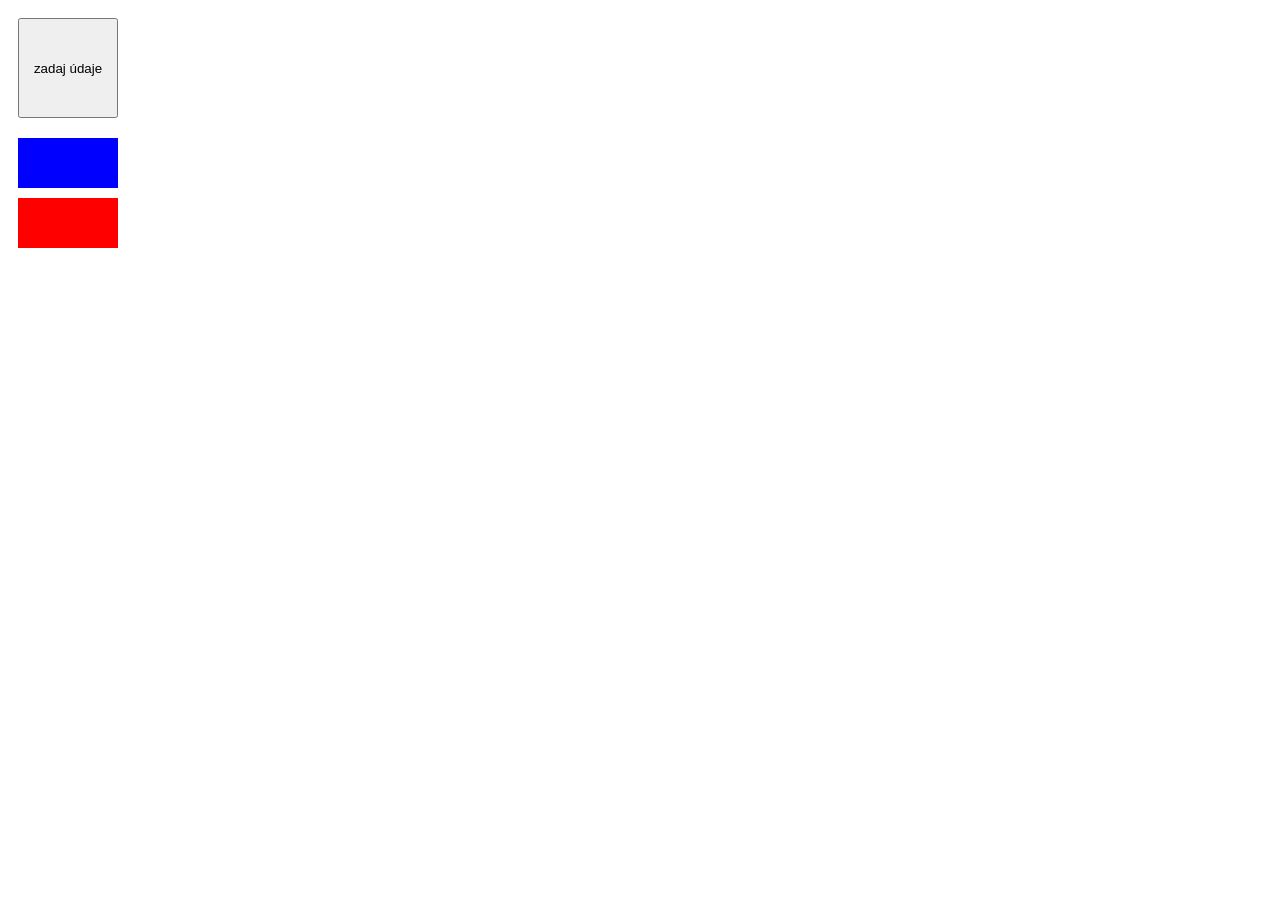
<file: index.html>
<!DOCTYPE html>
<html lang="en">

<head>
    <meta charset="UTF-8">
    <meta name="viewport" content="width=device-width, initial-scale=1.0">
    <title>Document</title>
    <script src=""></script>
</head>

<body>


    <button onclick="zadajMeno()" style="margin: 10px; width: 100px; height: 100px;"> zadaj údaje</button>

    <div id="vystup" style="height: 50px; width: 100px; align-content: center; background-color: blue; margin: 10px;">
    </div>

    <div id="vystup2" style=" align-content: center; margin: 10px; background-color: red; height: 50px; width: 100px;">
    </div>

</body>
<script>
    console.log("Hello from inline script!");
    function zadajMeno() {
        const meno = prompt("Zadaj svoje meno:");

        if (meno !== null && meno !== "") {
            document.getElementById("vystup").textContent = "Ahoj " + meno;
        }

        const vek = prompt("Zadaj svoj vek:");
        if (vek !== null && vek !== "") {
            document.getElementById("vystup2").textContent = "Mas " + vek + " rokov.";
        }
    }
</script>

</html>
</file>
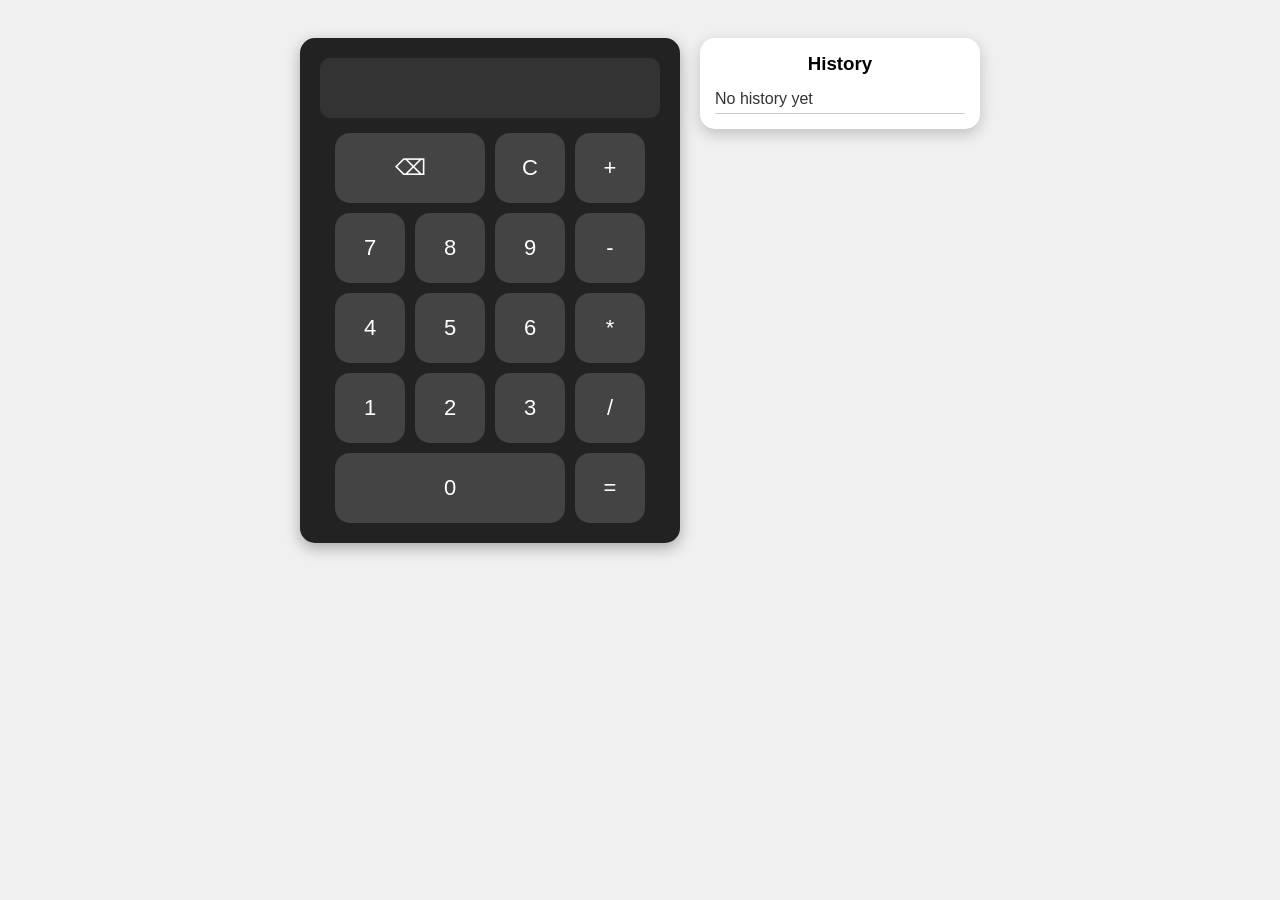
<file: Calculator.html>
<!DOCTYPE html>
<html lang="sk">
<head>
<meta charset="UTF-8">
<title>Kalkulačka s históriou</title>
<script src="Calculator.js"></script>

<style>
body {
    font-family: Arial, sans-serif;
    display: flex;
    justify-content: center;
    align-items: flex-start;
    padding-top: 30px;
    background: #f0f0f0;
    gap: 20px; 
}

.kalkulacka {
    background: #222;
    padding: 20px;
    border-radius: 15px;
    box-shadow: 0 5px 15px rgba(0,0,0,0.3);
    display: flex;
    flex-direction: column;
    align-items: center;
}

#display {
    width: 100%;
    max-width: 320px;
    height: 60px;
    font-size: 28px;
    margin-bottom: 15px;
    text-align: right;
    padding: 0 10px;
    border-radius: 10px;
    border: none;
    background: #333;
    color: #fff;
}

.tlacidla {
    display: grid;
    grid-template-columns: repeat(4, 70px);
    grid-auto-rows: 70px;
    gap: 10px;
    justify-content: center;
    width: 100%;
}

button {
    font-size: 22px;
    border: none;
    border-radius: 15px;
    background: #444;
    color: #fff;
    cursor: pointer;
    transition: background 0.2s;
}

button:hover { background: #666; }
button:active { background: #888; }

.button-0 { grid-column: span 3; }
.button-backspace { grid-column: span 2;}

#history {
    width: 250px;
    background: #fff;
    color: #000;
    border-radius: 15px;
    padding: 15px;
    max-height: 450px;
    overflow-y: auto;
    box-shadow: 0 5px 15px rgba(0,0,0,0.2);
}

#history h3 {
    margin-top: 0;
    margin-bottom: 10px;
    text-align: center;
}

#history ul {
    list-style: none;
    padding-left: 0;
    margin: 0;
}

#history li {
    padding: 5px 0;
    border-bottom: 1px solid #ccc;
    color: #333;
}
</style>
</head>

<body>

<div class="kalkulacka">
    <input type="text" id="display" readonly>

    <div class="tlacidla">
        <!-- Prvý riadok -->
        <button class="button-backspace" onclick="backspace()">⌫</button>
        <button onclick="clearAll()">C</button>
        <button onclick="setOperator('+')">+</button>

        <!-- Druhý riadok -->
        <button onclick="addNumber(7)">7</button>
        <button onclick="addNumber(8)">8</button>
        <button onclick="addNumber(9)">9</button>
        <button onclick="setOperator('-')">-</button>

        <!-- Tretí riadok -->
        <button onclick="addNumber(4)">4</button>
        <button onclick="addNumber(5)">5</button>
        <button onclick="addNumber(6)">6</button>
        <button onclick="setOperator('*')">*</button>

        <!-- Štvrtý riadok -->
        <button onclick="addNumber(1)">1</button>
        <button onclick="addNumber(2)">2</button>
        <button onclick="addNumber(3)">3</button>
        <button onclick="setOperator('/')">/</button>

        <!-- Piaty riadok -->
        <button class="button-0" onclick="addNumber(0)">0</button>
        <button onclick="calculateResult()">=</button>
    </div>
</div>

<!-- História vedľa kalkulačky -->
<div id="history">
    <h3>History</h3>
    <ul id="historyList">
        <li id="noHistory">No history yet</li>
    </ul>
</div>

</body>
</html>
</file>
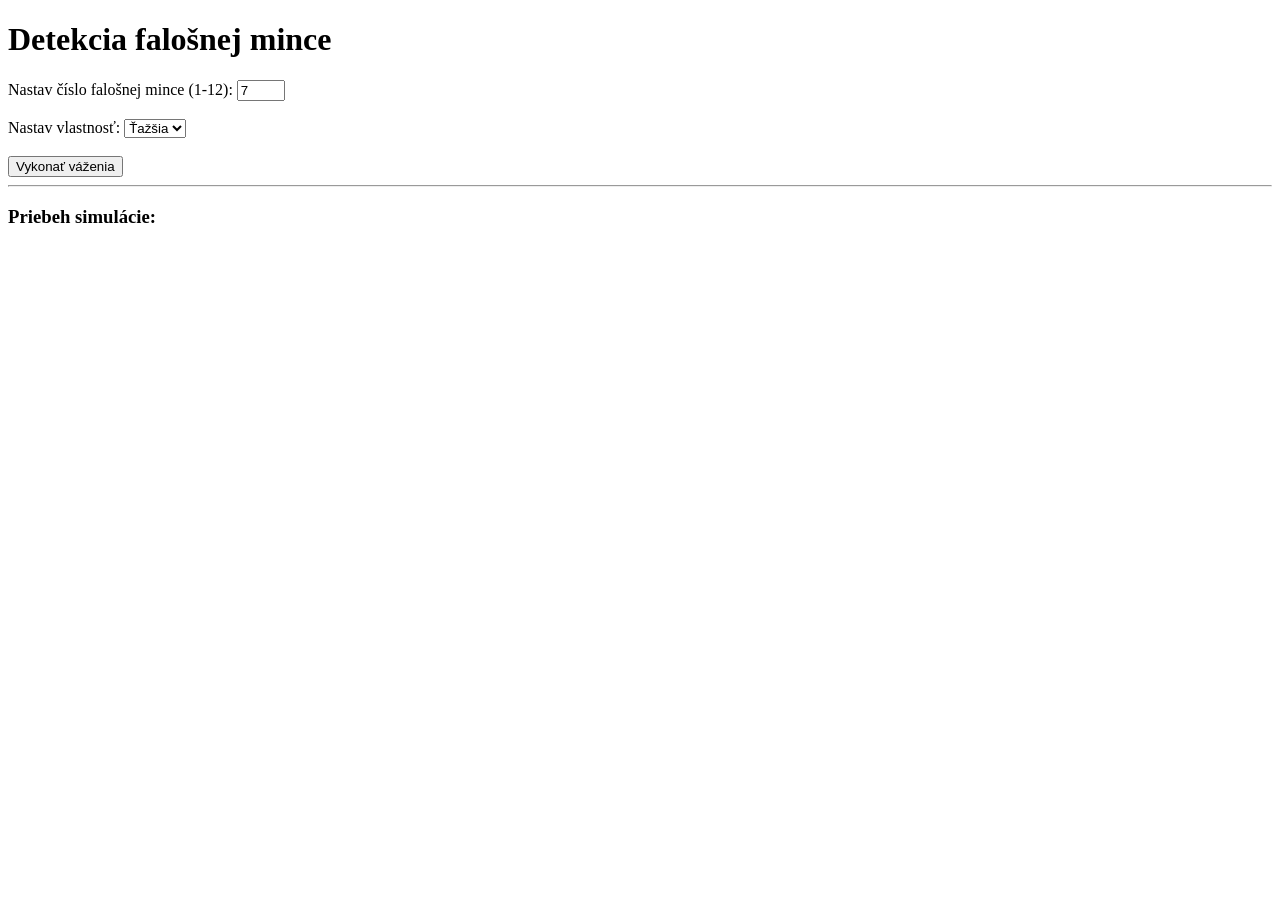
<file: coins.html>
<!DOCTYPE html>
<html lang="en">
<head>
    <meta charset="UTF-8">
    <meta name="viewport" content="width=device-width, initial-scale=1.0">
    <title>Coins</title>
    <script src="coins.js"></script>
</head>
<body>

    <h1>Detekcia falošnej mince</h1>

    <div>
        Nastav číslo falošnej mince (1-12): 
        <input type="number" id="fakeCoinInput" value="7" min="1" max="12">
        
        <br><br>
        
        Nastav vlastnosť:
        <select id="isHeavyInput">
            <option value="true">Ťažšia</option>
            <option value="false">Ľahšia</option>
        </select>
        
        <br><br>
        
        <button onclick="spustiVypocet()">Vykonať váženia</button>
    </div>

    <hr>

    <h3>Priebeh simulácie:</h3>
    <pre id="display"></pre>
    
</body>
</html>
</file>
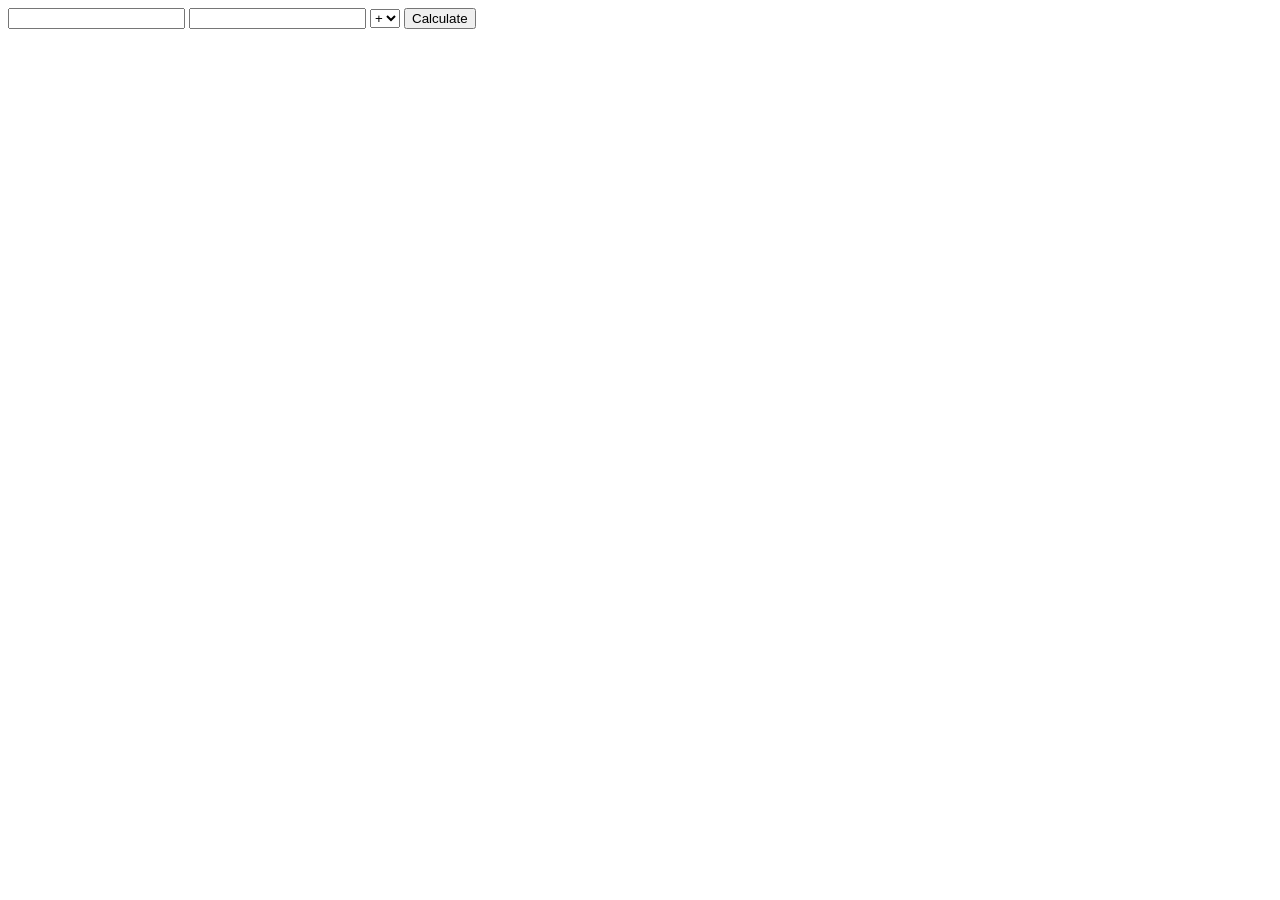
<file: function.html>
<!DOCTYPE html>
<html lang="en">

<head>
    <meta charset="UTF-8">
    <meta name="viewport" content="width=device-width, initial-scale=1.0">
    <title>Simple Calculator</title>
    <script src="function script.js"></script>
</head>

<body>

    <input type="number" id="num1">
    <input type="number" id="num2">

    <select id="operator">
        <option value="+">+</option>
        <option value="-">-</option>
        <option value="*">*</option>
        <option value="/">/</option>
    </select>

    <button onclick="handleCalculate()">Calculate</button>


    <h2 id = "result"></h2>
</body>

</html>
</file>
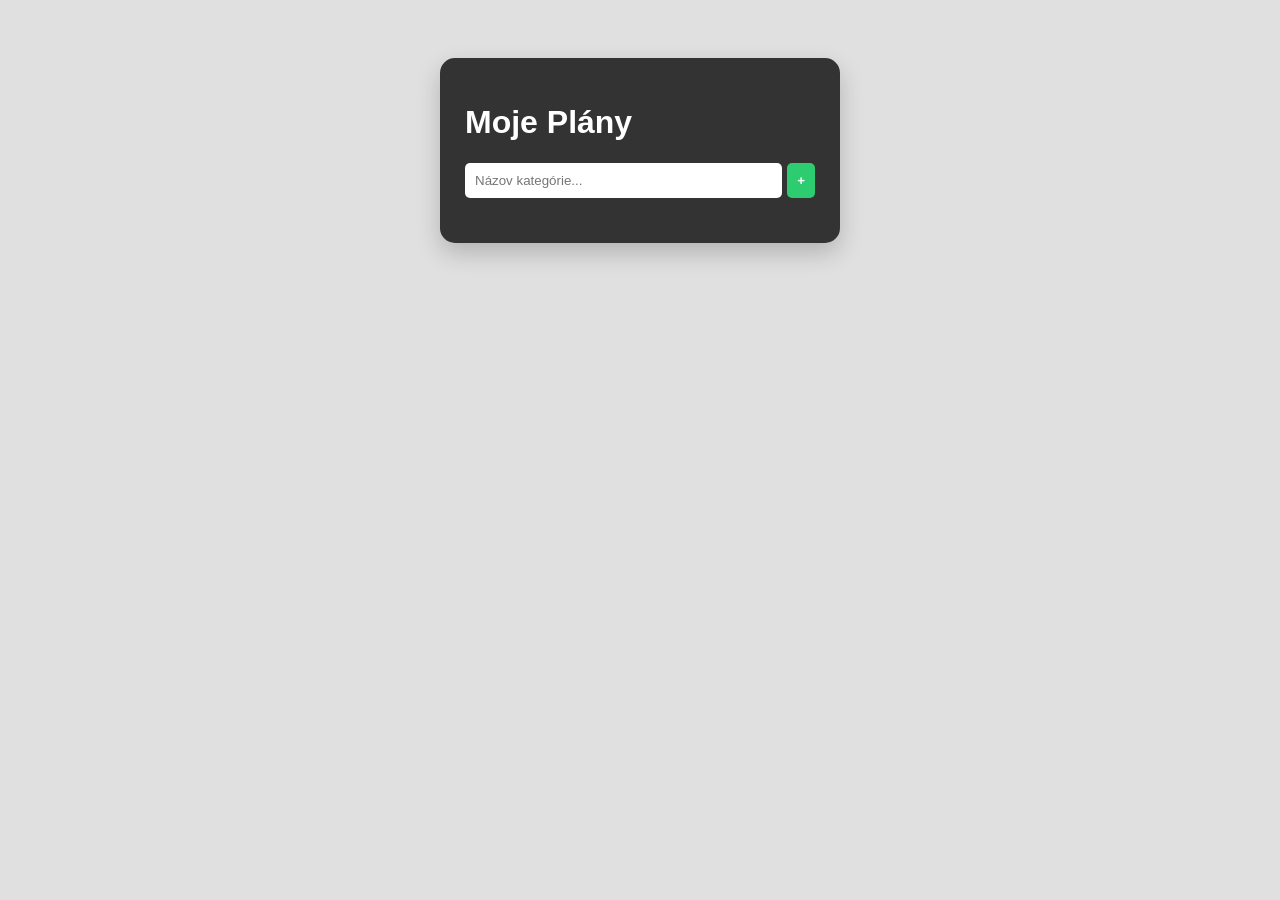
<file: WorkApp.html>
<!DOCTYPE html>
<html lang="sk">
<head>
    <meta charset="UTF-8">
    <meta name="viewport" content="width=device-width, initial-scale=1.0">
    <title>To-Do List s Kategóriami</title>
    <link rel="stylesheet" href="WorkApp.css">
</head>
<body>
    <div class="container">
        <h1>Moje Plány</h1>
        
        <div class="category-input-group">
            <input id="categoryInput" placeholder="Názov kategórie...">
            <button id="addCategoryBtn">+</button>
        </div>
        
        <p id="error"></p>
        
        <div id="categoriesContainer"></div>
    </div>

    <script src="WorkApp.js"></script>
</body>
</html>
</file>
<file: WorkApp.css>
body {
    font-family: 'Segoe UI', Tahoma, Geneva, Verdana, sans-serif;
    background: #e0e0e0;
    display: flex;
    justify-content: center;
    padding-top: 50px;
}

.container {
    background: #333;
    color: white;
    padding: 25px;
    border-radius: 15px;
    width: 350px;
    box-shadow: 0 10px 25px rgba(0,0,0,0.2);
}

.category-input-group {
    display: flex;
    gap: 5px;
    margin-bottom: 20px;
}

input {
    flex-grow: 1;
    padding: 10px;
    border-radius: 5px;
    border: none;
}

button {
    cursor: pointer;
    padding: 10px;
    border: none;
    border-radius: 5px;
    background: #2ecc71;
    color: white;
    font-weight: bold;
}

.category-card {
    background: #444;
    margin-bottom: 15px;
    padding: 15px;
    border-radius: 10px;
    text-align: left;
}

.category-header {
    display: flex;
    justify-content: space-between;
    align-items: center;
    border-bottom: 1px solid #555;
    padding-bottom: 5px;
    margin-bottom: 10px;
}

.delete-cat {
    background: #e74c3c;
    padding: 2px 8px;
    font-size: 12px;
}

ul {
    list-style: none;
    padding: 0;
}

li {
    background: #555;
    margin-top: 5px;
    padding: 8px;
    border-radius: 4px;
    display: flex;
    justify-content: space-between;
    cursor: pointer;
}

.done {
    text-decoration: line-through;
    opacity: 0.5;
}

#error { color: #ff7675; font-size: 14px; }

.hidden {
    display: none;
}

.category-title {
    cursor: pointer;
    user-select: none; /* Zabraňuje označovaniu textu pri rýchlom klikaní */
    flex-grow: 1;
    font-size: 16px;
}

.category-title:hover {
    color: #2ecc71; /* Zvýraznenie pri prejdení myšou */
}

.task-input-group {
    display: flex;
    gap: 5px;
    margin-bottom: 10px;
    margin-top: 10px;
}
</file>
